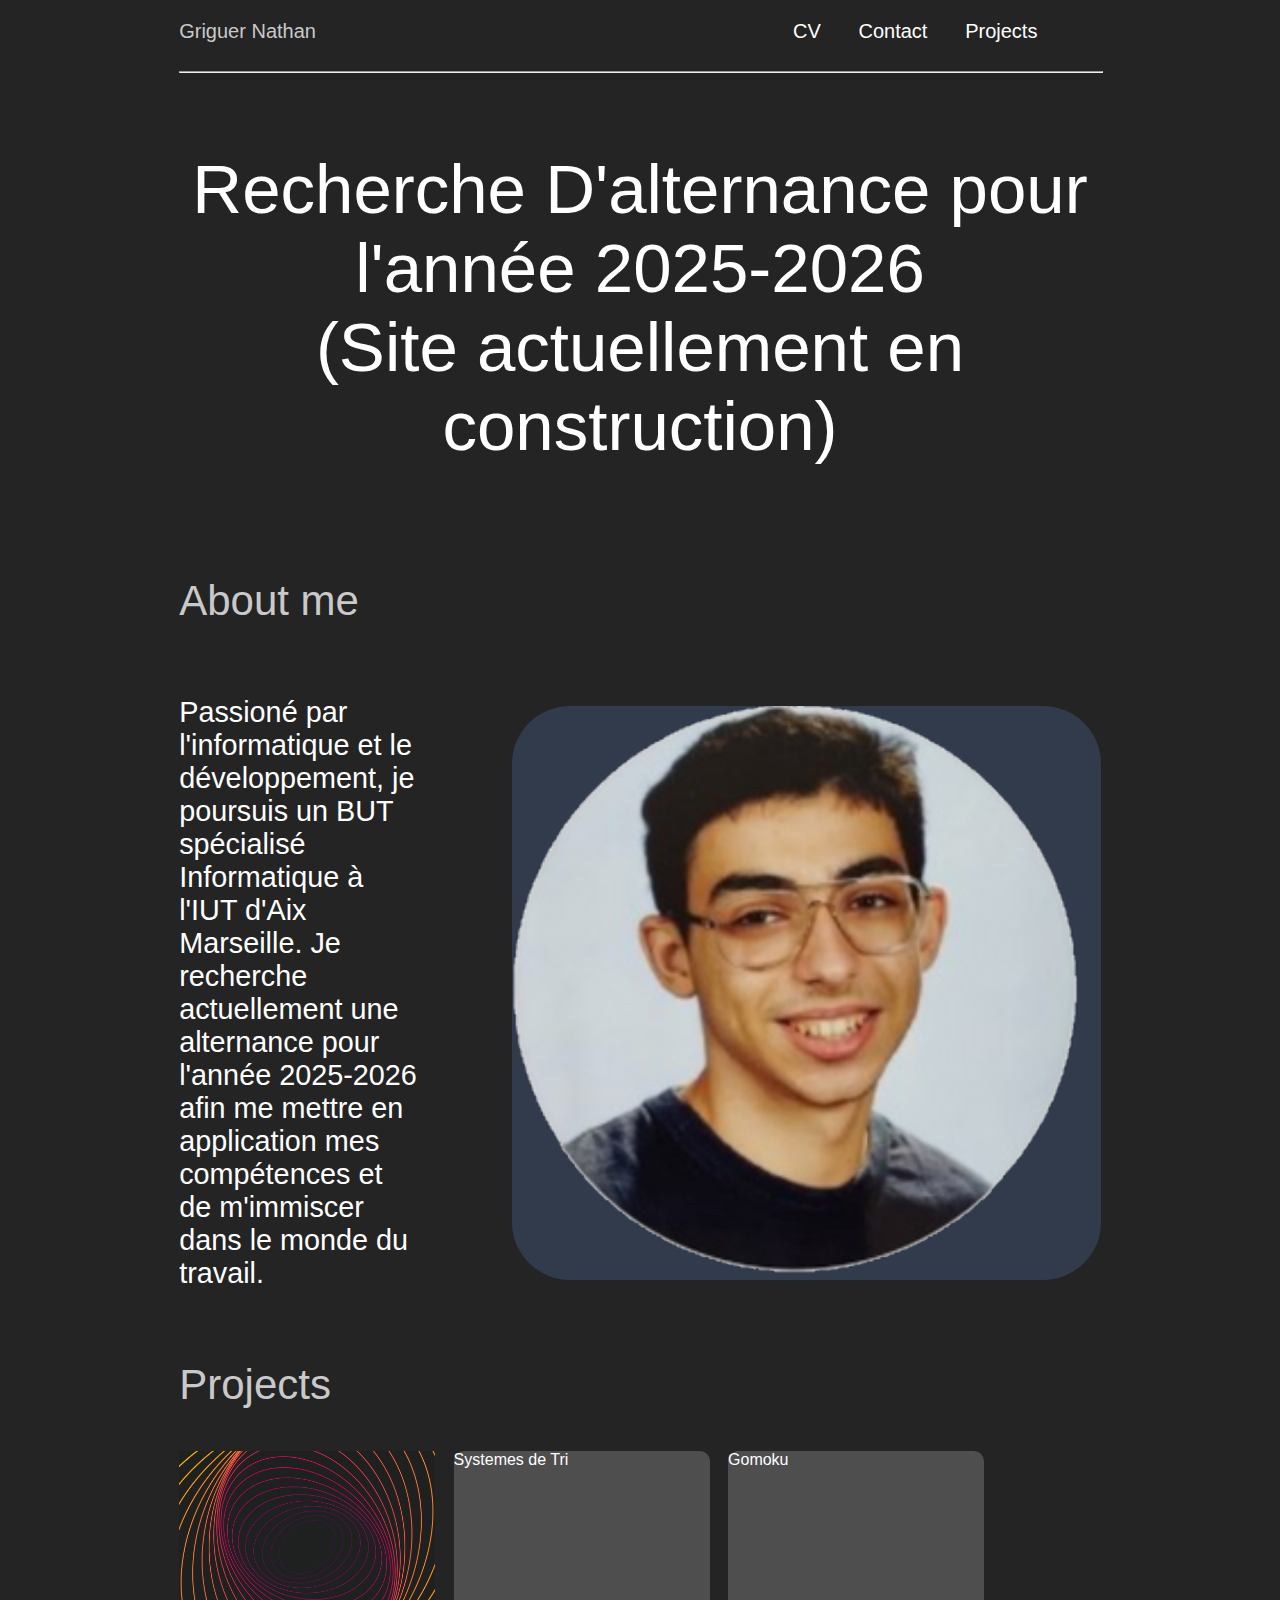
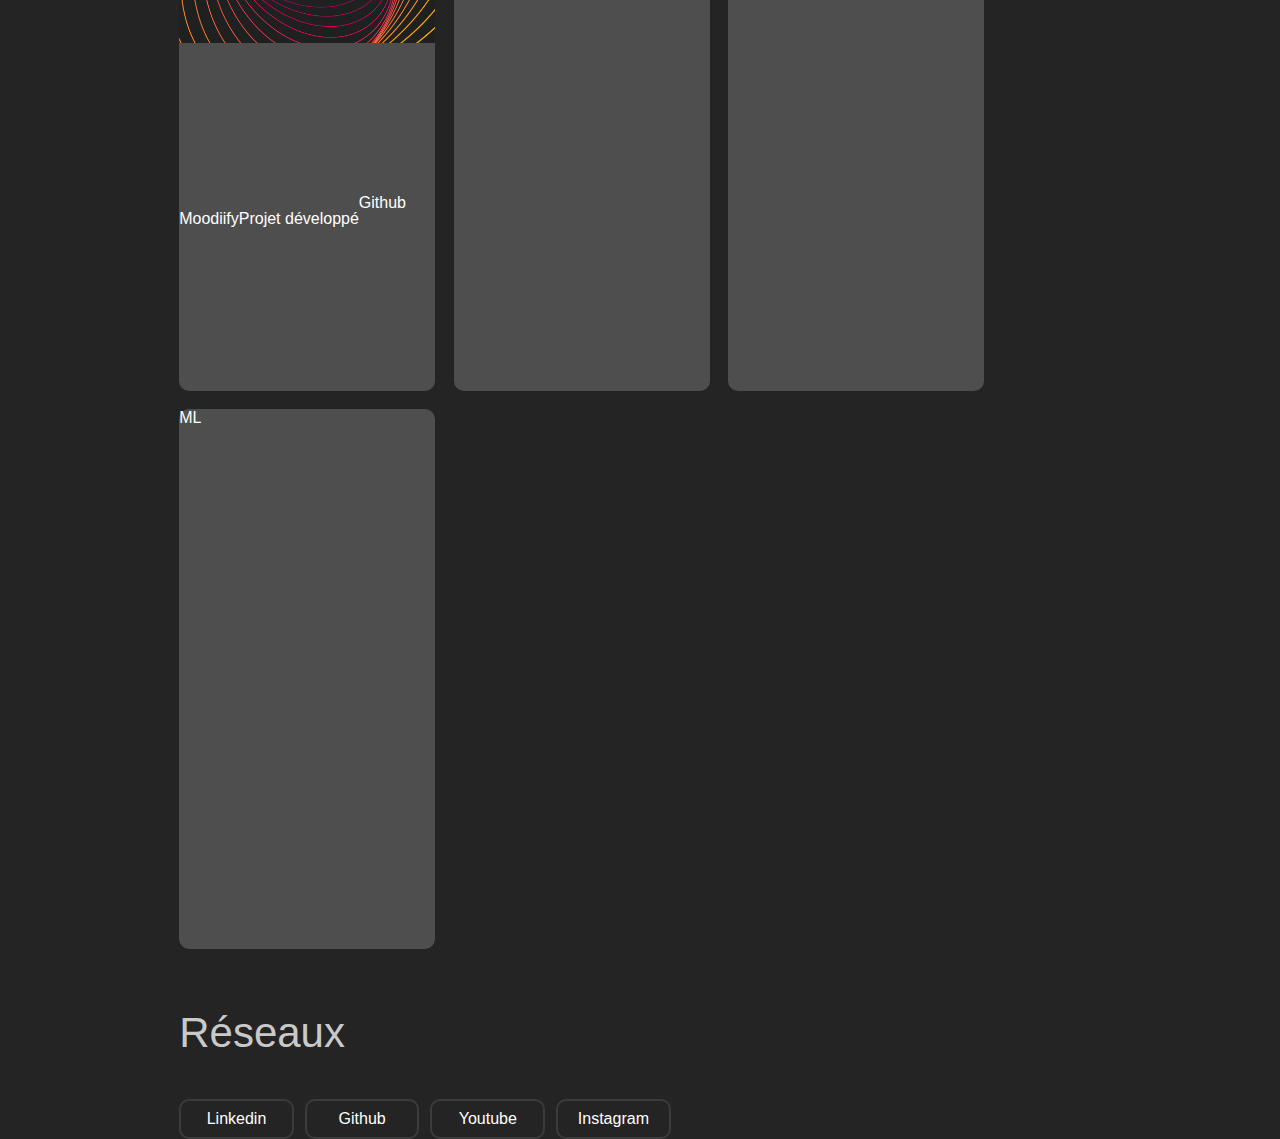
<file: index.html>
<!DOCTYPE html>
<html lang="fr">
<head>
    <title>Portfolio</title>
    <meta charset="UTF-8">
    <meta name="author" content="Nathan Griguer">
    <meta name="description" content="Portfolio personnel regroupant mes activités favorites">
    <link rel="stylesheet" href="css/style.css">
</head>

<body>

<!--NavBar-->
<nav class="nav-menu">

        <p id="nav-menu-title"> Griguer Nathan </p>

        <div id="nav-menu-sections">
            <a href="media/CV.pdf" download> CV </a>
            <a href="contact.html">Contact</a>
            <a href="/">Projects</a>
        </div>
</nav>

<hr style="width:100%"> 
<!--Section Principale d'accroche-->
<section id="accroche">
    <div>
        <p>Recherche D'alternance pour l'année 2025-2026 <br>(Site actuellement en construction)</p>
    </div>
</section>

<!--Section About Me-->
<section id="about-me">
        <div id="about-me-title">
            <p>
                About me
            </p>
        </div>

        <div id="about-me-content">
            <p>Passioné par l'informatique et le développement, je poursuis un BUT spécialisé 
                Informatique à l'IUT d'Aix Marseille. Je recherche actuellement une alternance 
                pour l'année 2025-2026 afin me mettre en application mes compétences et de 
                m'immiscer dans le monde du travail.</p>
            <img src="media/pp.png" alt="Image d'exemple">
        </div>

</section>


<section id="projects">
    <div id="projects-title">
        <p>Projects</p>
    </div>

    <div class="container-list-projects">
        <div class="container-link-projects">
            <a href="https://moodiify.alwaysdata.net/" class ="container-img-projects">
                <img src="media/moodify.webp" alt="moodify">
            </a>
            <p>
                Moodiify
            </p>
            <p>
                Projet développé
            </p>
            <a href="https://github.com/SENE-Pablo-2326099b/WEB-BUT-1.02" >Github</a>
        </div>
        
        <div class="container-link-projects">
            <a href="https://github.com/NathanGrgr/SAE1.02/tree/main">Systemes de Tri</a>
        </div>
           
        <div class="container-link-projects">
            <a href="https://github.com/NathanGrgr/gomoku" >Gomoku</a>
        </div>
        
        <div class="container-link-projects">
            <a href="https://github.com/NathanGrgr/Machine_Learning_Groupe">ML</a>
        </div>
    </div>

</section>


<footer>
        <div id="footer-title"><p> Réseaux</p></div>

        <div class="container-list-footer">
	        
            <a href="https://www.linkedin.com/in/nathan-griguer-a51267346/" class="container-link-footer">Linkedin </a>
            
            <a href="https://www.github.com/Nathangr06" class="container-link-footer">Github </a>

            <a href="https://www.youtube.com/@nath_0625" class="container-link-footer">Youtube</a>

            <a href="https://www.instagram.com/nathan_grgr/" class="container-link-footer">Instagram</a>
            
        </div>

</footer>

</body>
</html>
</file>
<file: css/style.css>
/* Importation des fonts */

@font-face {
    font-family: "Montserrat-bold";
    src: url(/fonts/Montserrat/static/Montserrat-Bold.ttf);
}

@font-face {
  font-family: "Montserrat-regular";
  src: url(/fonts/Montserrat/static/Montserrat-Regular.ttf);
}

@font-face {
  font-family: "Montserrat-SemiBoldItalic";
  src: url(/fonts/Montserrat/static/Montserrat-SemiBoldItalic.ttf);
}


body{
	display: flex;
	margin: 0px;
	flex-direction: column;
	font-family: 'Segoe UI',Tahoma,Verdana,sans-serif;
	color: white;
	background: #242424;
	margin-left: 14vw;
	margin-right: 14vw;
}


.nav-menu {
	width: 70vw;
	display: flex;
	padding: 0px;
	margin: 0px;
	justify-content: space-between;
	align-items: center;
	font-size: 1.25rem;
}


a:hover{
	color: rgb(90, 92, 92);
}

#nav-menu-title{
	display: flex;
	color: #c9c9c9;
}

#nav-menu-sections{
	display: flex;
	justify-content: space-evenly;
	width: 25vw;
}

a{
	color: white;
	text-decoration: none;
}


section {
	display: flex;
}

#accroche{
	display: flex;
	align-items: center;
	justify-content: center;
	font-size: 4.3125rem;
	text-align: center;
}


#about-me {
	display: flex;
	align-items: center;
	flex-direction: column;
}

#about-me img{
	border-radius: 10%;
}

#about-me-title{
	display: flex;
	align-self: flex-start;
	font-size: 2.625rem;
	justify-content: flex-start;
	color: #c9c9c9;

}

#about-me-content{
	display: flex;
	justify-content: center;
	align-items: center;
	gap:10%;
	font-size: 1.8rem;
}


#projects{
	display: flex;
	flex-direction: column;
	align-items: flex-start;
	justify-content: flex-start;
}

#projects-title{
	display: flex;
	font-size: 2.625rem;
	color: #c9c9c9;
}

#footer-title{
	font-size:2.625rem;
	color: #c9c9c9;

}

.container-list-projects {
	display: flex;
	justify-content: flex-start;
	width: 100%;
	flex-wrap: wrap;
}



.container-link-projects{
	display: flex;
	width: 20vw;
	height: 60vh;
	background-color: #4e4e4e;
	margin-right:2%;
	margin-bottom: 2%;
	border-radius: 10px;
	justify-content: flex-start;
	flex-wrap: wrap;
}



.container-link-projects img {
	align-self: flex-start;
	width: 100%;
	height: auto;
}


.contaiter-img-projects{
	display: flex;
	justify-content: flex-start;
	align-items: flex-start;
	width: 10vw;
}


.container-list-footer{
	display: flex;
	justify-content: flex-start;
	width: 60%;
	height: 4vh;

}


.container-link-footer{
	display: flex;
	width: 20%;
	height: 100%;
	background-color: #242424;
	margin-right:2%;
	border-radius: 10px;
	justify-content: center;
	align-items: center;
	border: 2px solid rgb(59, 59, 59);
}


.container-link-footer:hover{
	background-color:rgb(66, 66, 66);
}
</file>
